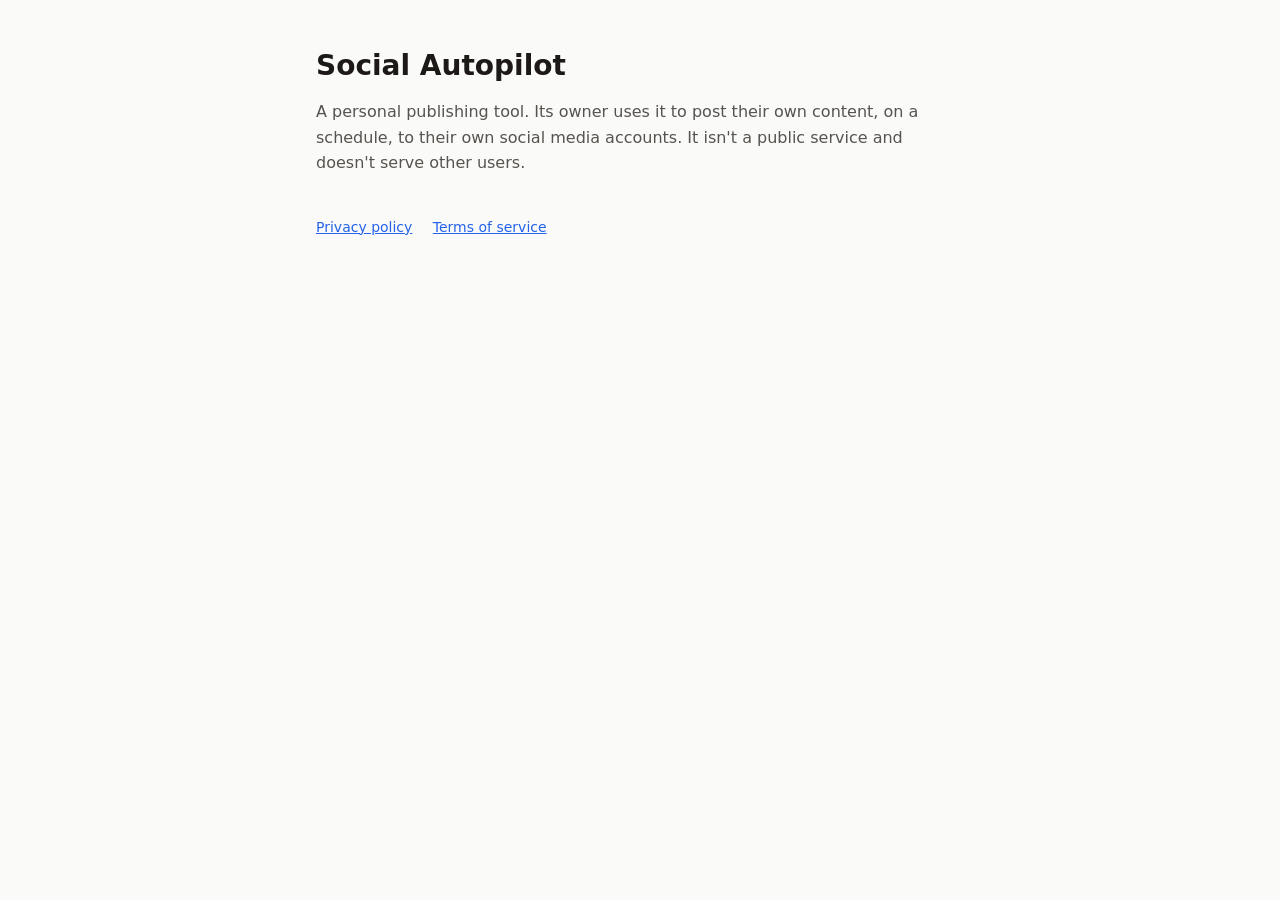
<file: index.html>
<!doctype html>
<html lang="en">
<head>
  <meta charset="utf-8">
  <meta name="viewport" content="width=device-width, initial-scale=1">
  <title>Social Autopilot</title>
  <link rel="stylesheet" href="site/style.css">
</head>
<body>
<main>
  <h1>Social Autopilot</h1>
  <p>A personal publishing tool. Its owner uses it to post their own content, on a schedule,
     to their own social media accounts. It isn't a public service and doesn't serve other users.</p>
  <nav>
    <a href="site/privacy.html">Privacy policy</a>
    <a href="site/terms.html">Terms of service</a>
  </nav>
</main>
</body>
</html>
</file>
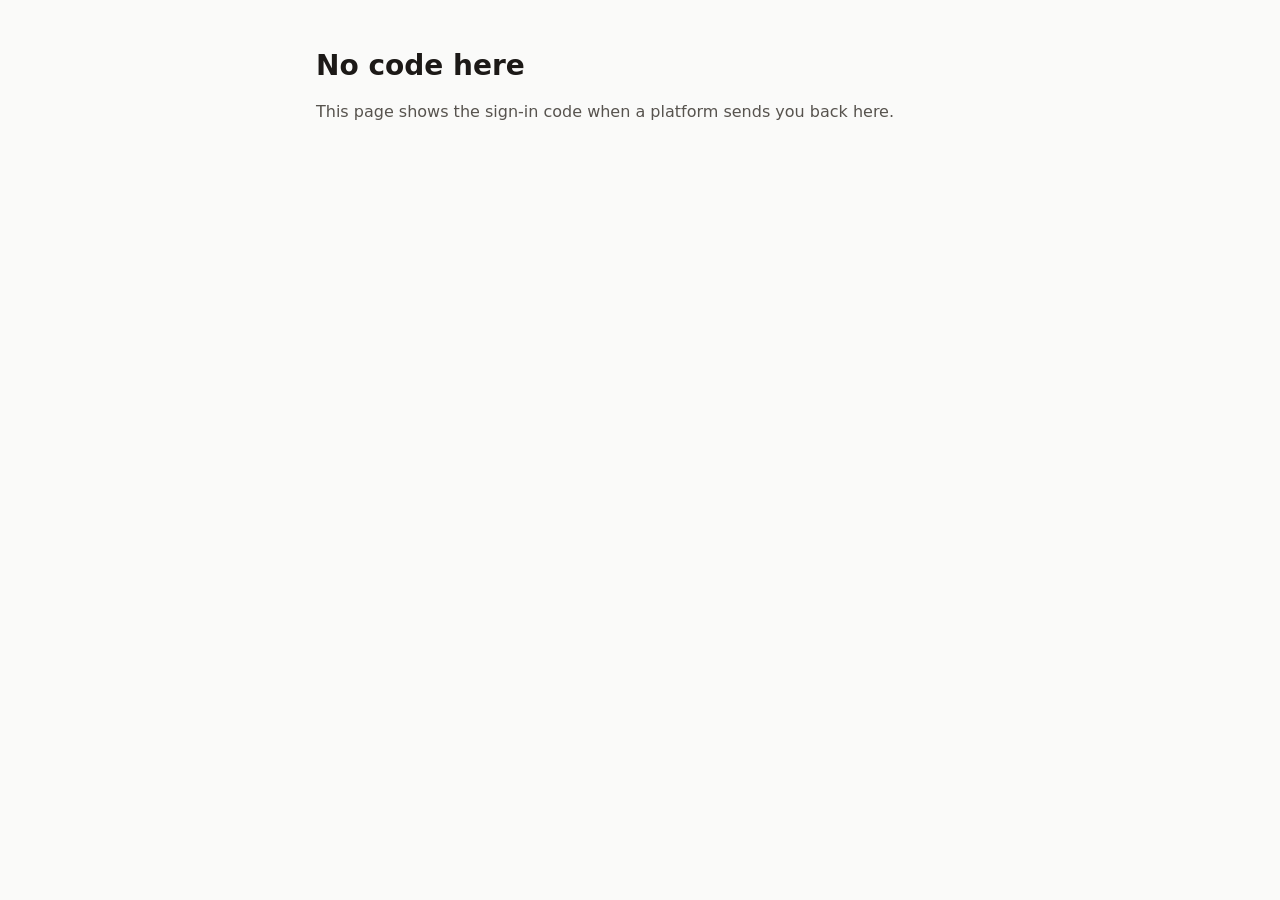
<file: site/oauth.html>
<!doctype html>
<html lang="en">
<head>
  <meta charset="utf-8">
  <meta name="viewport" content="width=device-width, initial-scale=1">
  <meta name="robots" content="noindex">
  <title>Connect Account</title>
  <link rel="stylesheet" href="style.css">
</head>
<body>
<main>
  <h1 id="heading">Almost done</h1>
  <p id="lead">Copy this code and paste it into the terminal window that asked for it.</p>
  <div class="card" id="box">
    <span class="code" id="code">—</span>
    <button id="copy" type="button">Copy code</button>
  </div>
</main>
<script>
  const q = new URLSearchParams(location.search);
  const code = (q.get("code") || "").replace(/#_$/, "");
  const err = q.get("error_description") || q.get("error");
  const el = (id) => document.getElementById(id);
  if (code) {
    el("code").textContent = code;
  } else {
    el("heading").textContent = err ? "Connection was cancelled" : "No code here";
    el("lead").textContent = err
      ? "The platform said: " + err + ". Go back to the terminal and run the command again."
      : "This page shows the sign-in code when a platform sends you back here.";
    el("box").hidden = true;
  }
  el("copy").addEventListener("click", async () => {
    try { await navigator.clipboard.writeText(code); el("copy").textContent = "Copied ✓"; }
    catch { getSelection().selectAllChildren(el("code")); }
  });
</script>
</body>
</html>
</file>
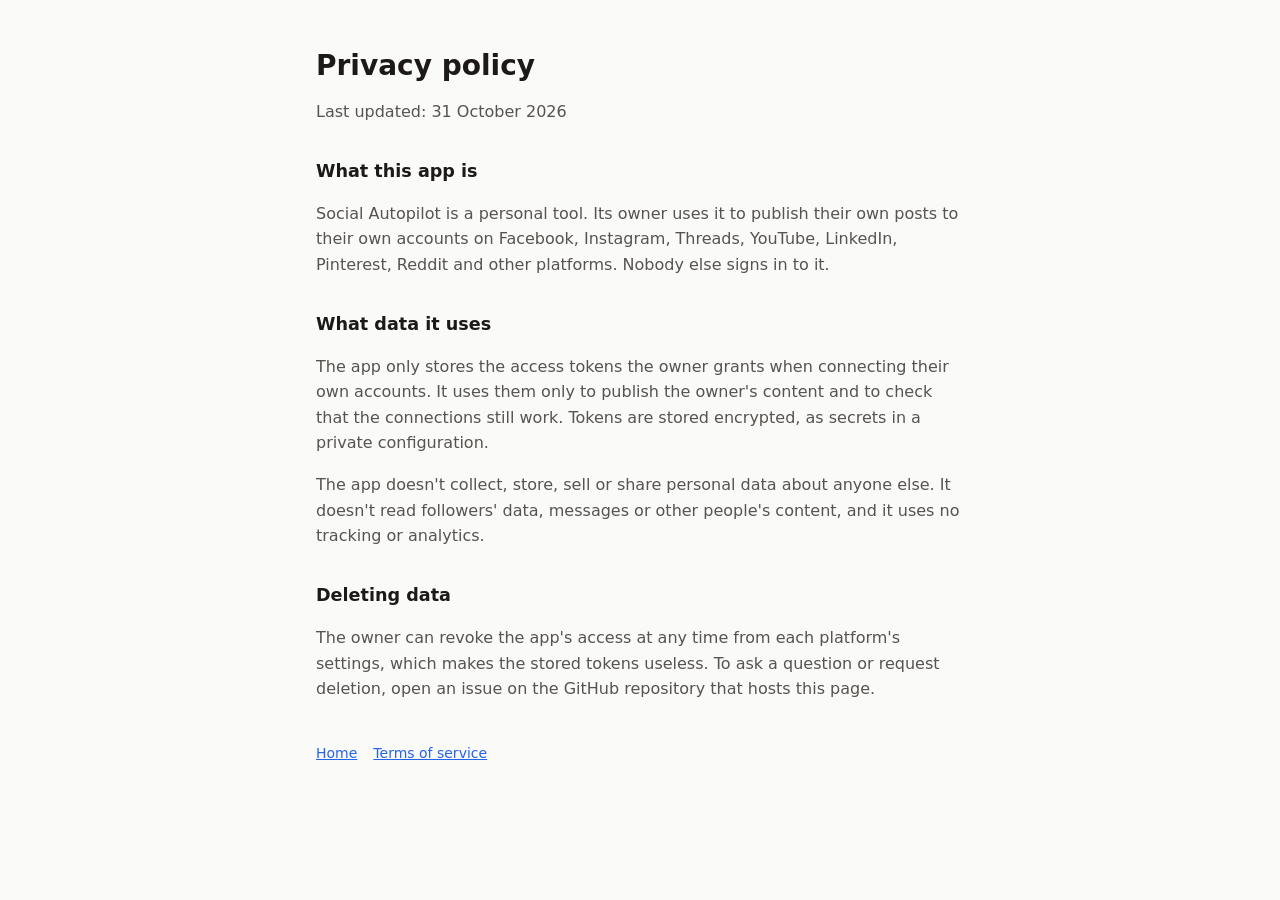
<file: site/privacy.html>
<!doctype html>
<html lang="en">
<head>
  <meta charset="utf-8">
  <meta name="viewport" content="width=device-width, initial-scale=1">
  <title>Privacy Policy</title>
  <link rel="stylesheet" href="style.css">
</head>
<body>
<main>
  <h1>Privacy policy</h1>
  <p>Last updated: 31 October 2026</p>

  <h2>What this app is</h2>
  <p>Social Autopilot is a personal tool. Its owner uses it to publish their own posts to their
     own accounts on Facebook, Instagram, Threads, YouTube, LinkedIn, Pinterest, Reddit and other
     platforms. Nobody else signs in to it.</p>

  <h2>What data it uses</h2>
  <p>The app only stores the access tokens the owner grants when connecting their own accounts.
     It uses them only to publish the owner's content and to check that the connections still work.
     Tokens are stored encrypted, as secrets in a private configuration.</p>
  <p>The app doesn't collect, store, sell or share personal data about anyone else. It doesn't read
     followers' data, messages or other people's content, and it uses no tracking or analytics.</p>

  <h2>Deleting data</h2>
  <p>The owner can revoke the app's access at any time from each platform's settings, which makes
     the stored tokens useless. To ask a question or request deletion, open an issue on the GitHub
     repository that hosts this page.</p>

  <nav><a href="../index.html">Home</a><a href="terms.html">Terms of service</a></nav>
</main>
</body>
</html>
</file>
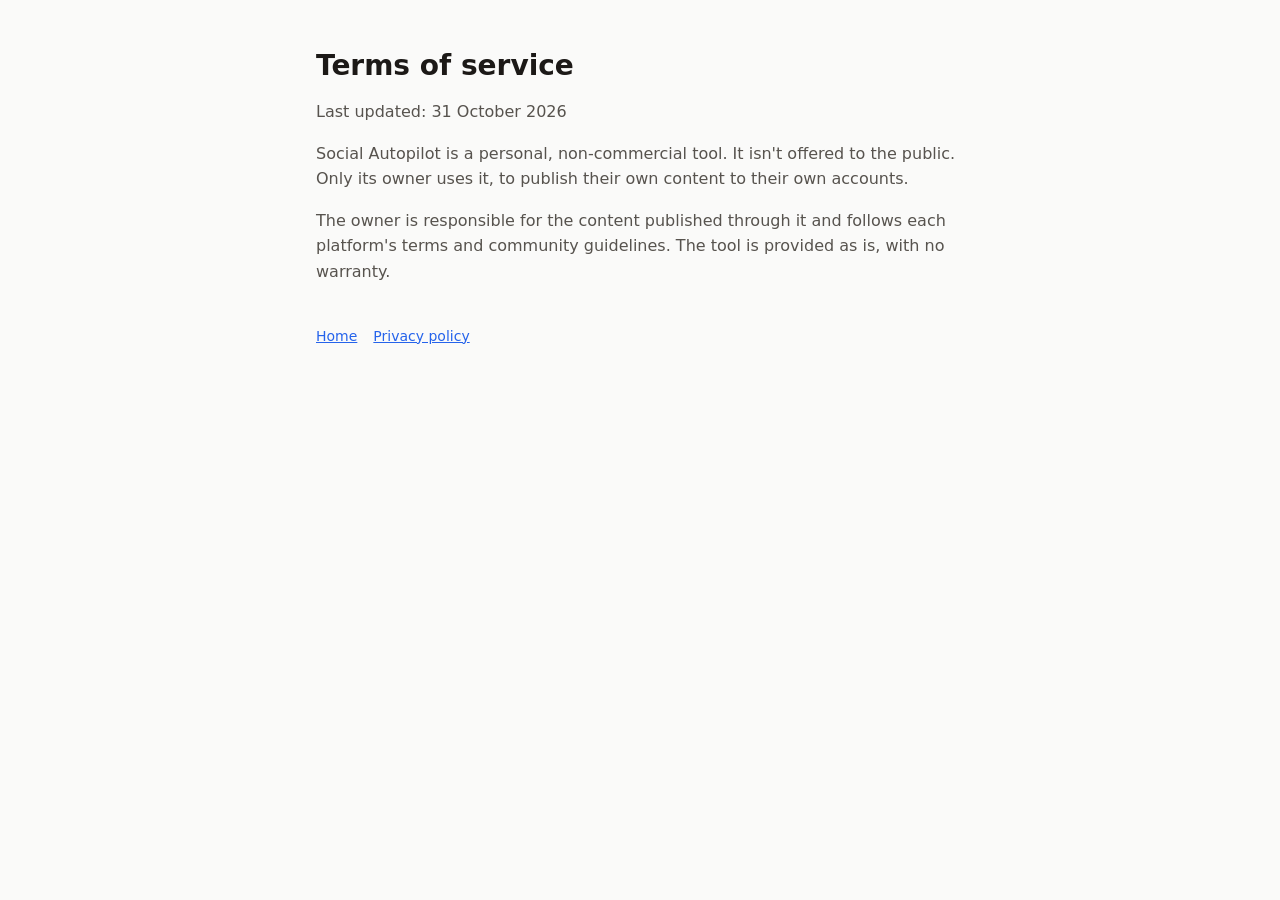
<file: site/terms.html>
<!doctype html>
<html lang="en">
<head>
  <meta charset="utf-8">
  <meta name="viewport" content="width=device-width, initial-scale=1">
  <title>Terms of Service</title>
  <link rel="stylesheet" href="style.css">
</head>
<body>
<main>
  <h1>Terms of service</h1>
  <p>Last updated: 31 October 2026</p>
  <p>Social Autopilot is a personal, non-commercial tool. It isn't offered to the public.
     Only its owner uses it, to publish their own content to their own accounts.</p>
  <p>The owner is responsible for the content published through it and follows each platform's
     terms and community guidelines. The tool is provided as is, with no warranty.</p>
  <nav><a href="../index.html">Home</a><a href="privacy.html">Privacy policy</a></nav>
</main>
</body>
</html>
</file>
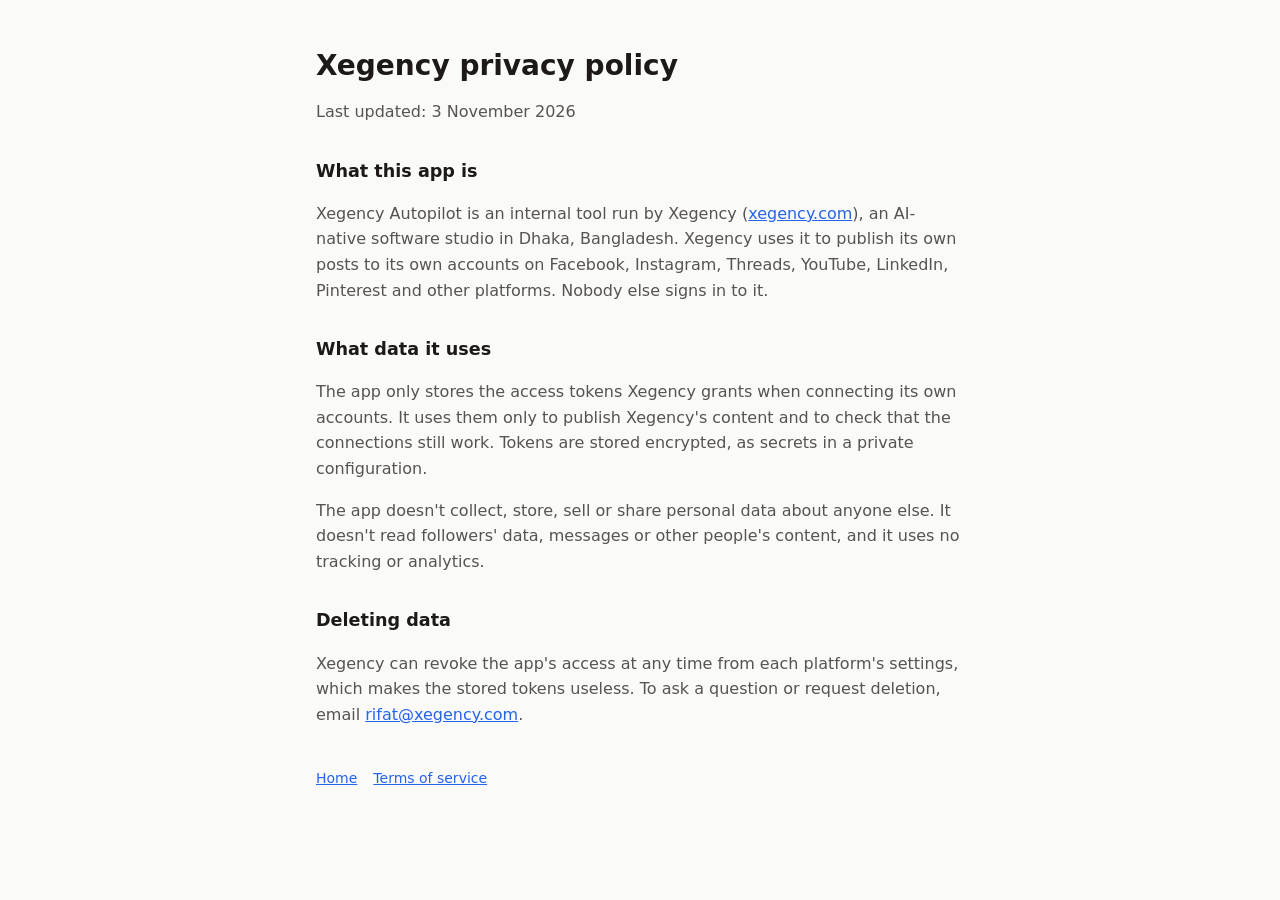
<file: site/xegency-privacy.html>
<!doctype html>
<html lang="en">
<head>
  <meta charset="utf-8">
  <meta name="viewport" content="width=device-width, initial-scale=1">
  <title>Xegency Privacy Policy</title>
  <link rel="stylesheet" href="style.css">
</head>
<body>
<main>
  <h1>Xegency privacy policy</h1>
  <p>Last updated: 3 November 2026</p>

  <h2>What this app is</h2>
  <p>Xegency Autopilot is an internal tool run by Xegency (<a href="https://xegency.com">xegency.com</a>),
     an AI-native software studio in Dhaka, Bangladesh. Xegency uses it to publish its own posts to its
     own accounts on Facebook, Instagram, Threads, YouTube, LinkedIn, Pinterest and other platforms.
     Nobody else signs in to it.</p>

  <h2>What data it uses</h2>
  <p>The app only stores the access tokens Xegency grants when connecting its own accounts.
     It uses them only to publish Xegency's content and to check that the connections still work.
     Tokens are stored encrypted, as secrets in a private configuration.</p>
  <p>The app doesn't collect, store, sell or share personal data about anyone else. It doesn't read
     followers' data, messages or other people's content, and it uses no tracking or analytics.</p>

  <h2>Deleting data</h2>
  <p>Xegency can revoke the app's access at any time from each platform's settings, which makes
     the stored tokens useless. To ask a question or request deletion, email
     <a href="mailto:rifat@xegency.com">rifat@xegency.com</a>.</p>

  <nav><a href="../index.html">Home</a><a href="terms.html">Terms of service</a></nav>
</main>
</body>
</html>
</file>
<file: site/style.css>
:root {
  --bg: #fafaf9; --fg: #1c1917; --muted: #57534e; --card: #ffffff; --line: #e7e5e4; --accent: #2563eb;
}
@media (prefers-color-scheme: dark) {
  :root { --bg: #1c1917; --fg: #f5f5f4; --muted: #a8a29e; --card: #292524; --line: #44403c; --accent: #60a5fa; }
}
* { box-sizing: border-box; }
body {
  margin: 0; background: var(--bg); color: var(--fg);
  font: 16px/1.6 system-ui, -apple-system, "Segoe UI", Roboto, sans-serif;
}
main { max-width: 680px; margin: 0 auto; padding: 48px 16px 64px; }
h1 { font-size: 1.75rem; line-height: 1.25; margin: 0 0 8px; }
h2 { font-size: 1.1rem; margin: 32px 0 8px; }
p, li { color: var(--muted); }
a { color: var(--accent); }
.card { background: var(--card); border: 1px solid var(--line); border-radius: 12px; padding: 20px; margin-top: 24px; }
code, .code {
  font: 15px/1.4 ui-monospace, "Cascadia Code", Consolas, monospace; word-break: break-all;
}
.code { display: block; padding: 14px; border-radius: 8px; background: var(--bg); border: 1px solid var(--line); color: var(--fg); }
button {
  margin-top: 12px; padding: 10px 18px; border: 0; border-radius: 8px; cursor: pointer;
  background: var(--accent); color: #fff; font: inherit; font-weight: 600;
}
nav { margin-top: 40px; font-size: 14px; }
nav a { margin-right: 16px; }
</file>
